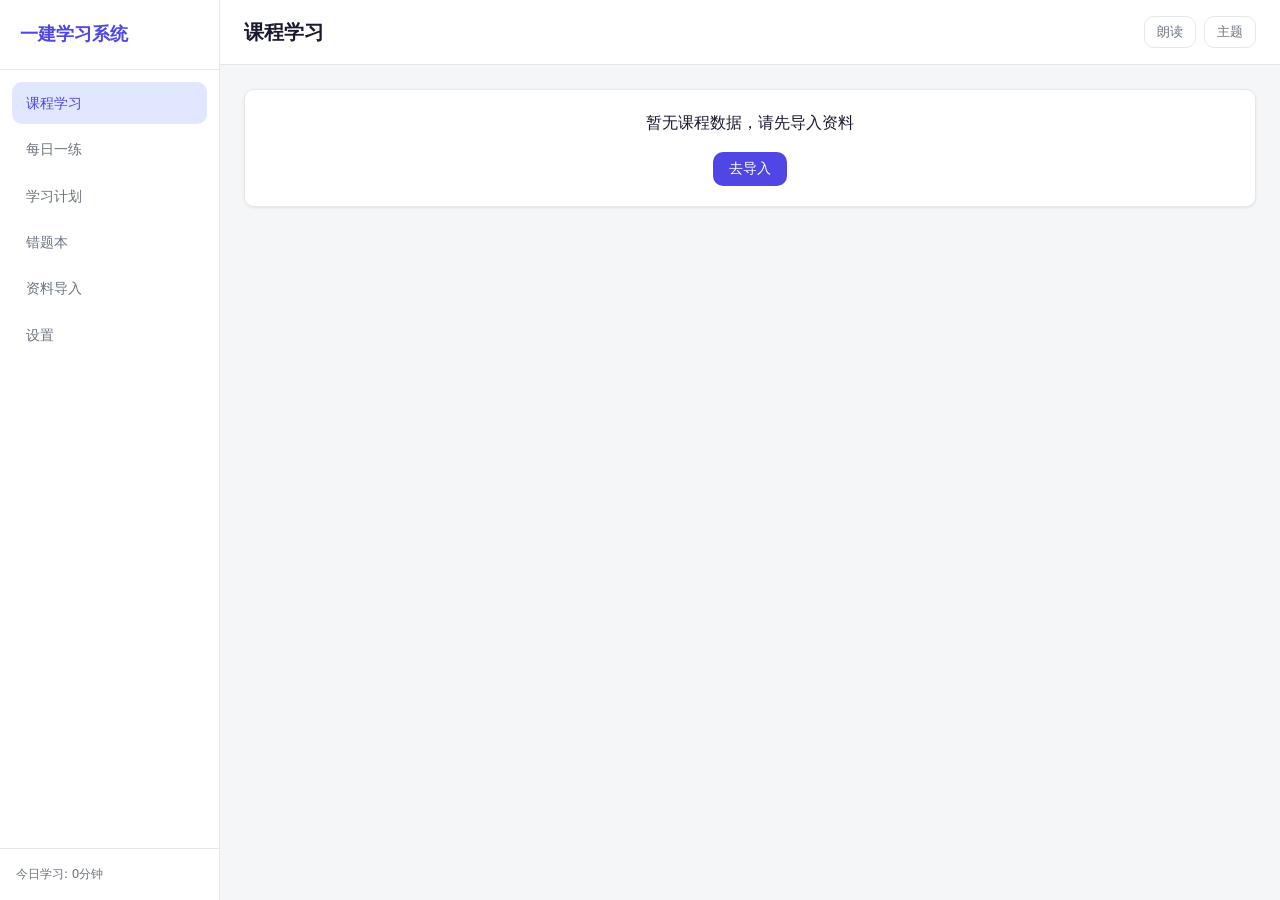
<file: index.html>
<!DOCTYPE html>
<html lang="zh-CN">
<head>
  <meta charset="UTF-8">
  <meta name="viewport" content="width=device-width, initial-scale=1.0">
  <title>一建学习系统</title>
  <link rel="stylesheet" href="css/style.css">
</head>
<body>
  <div id="app">
    <aside class="sidebar">
      <div class="logo">一建学习系统</div>
      <nav class="nav">
        <a href="#" data-page="course" class="nav-item active">课程学习</a>
        <a href="#" data-page="quiz" class="nav-item">每日一练</a>
        <a href="#" data-page="plan" class="nav-item">学习计划</a>
        <a href="#" data-page="wrong" class="nav-item">错题本</a>
        <a href="#" data-page="import" class="nav-item">资料导入</a>
        <a href="#" data-page="settings" class="nav-item">设置</a>
      </nav>
      <div class="sidebar-footer">
        <div id="study-today">今日学习: 0分钟</div>
        <div id="rest-timer" class="rest-timer hidden">
          <span class="rest-label">休息中</span>
          <span class="rest-time">10:00</span>
        </div>
      </div>
    </aside>

    <main class="main">
      <header class="header">
        <h1 id="page-title">课程学习</h1>
        <div class="header-actions">
          <button id="btn-speak" class="btn-icon" title="朗读当前内容">朗读</button>
          <button id="btn-theme" class="btn-icon" title="切换主题">主题</button>
        </div>
      </header>

      <div id="content" class="content">
        <!-- 动态内容区域 -->
      </div>
    </main>
  </div>

  <!-- 全局模态框 -->
  <div id="modal-overlay" class="modal-overlay hidden">
    <div class="modal">
      <div class="modal-header">
        <h3 id="modal-title">标题</h3>
        <button class="modal-close">&times;</button>
      </div>
      <div id="modal-body" class="modal-body"></div>
    </div>
  </div>

  <script src="js/data-store.js"></script>
  <script src="js/quiz-engine.js"></script>
  <script src="js/app.js"></script>
</body>
</html>
</file>
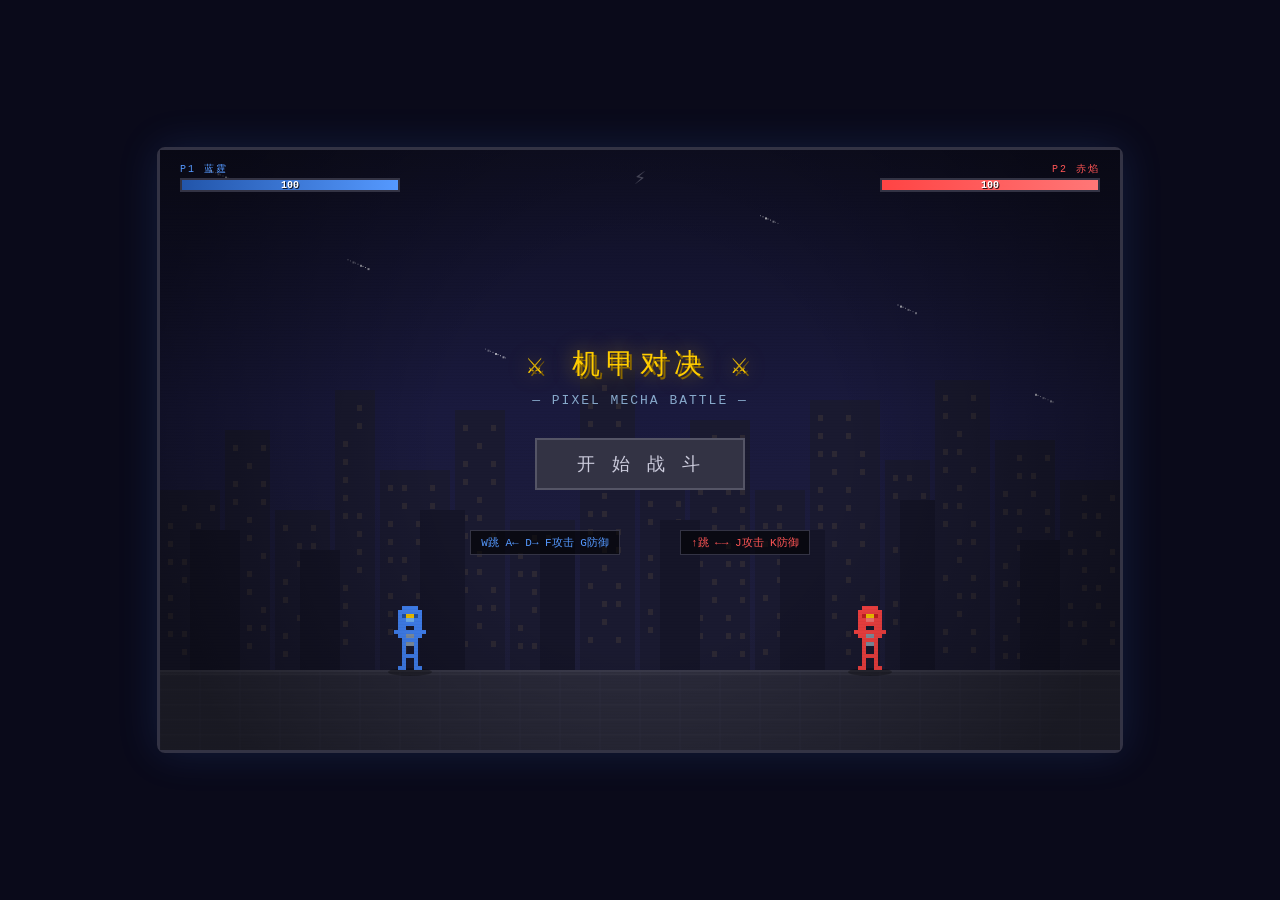
<file: mecha-battle.html>
<!DOCTYPE html>
<html lang="zh-CN">
<head>
<meta charset="UTF-8">
<meta name="viewport" content="width=device-width, initial-scale=1.0">
<title>像素机甲对战 - Pixel Mecha Battle</title>
<style>
  * { margin: 0; padding: 0; box-sizing: border-box; }
  body {
    background: #0a0a1a;
    display: flex;
    justify-content: center;
    align-items: center;
    min-height: 100vh;
    font-family: 'Courier New', monospace;
    overflow: hidden;
  }
  .game-wrapper {
    position: relative;
    border: 3px solid #334;
    border-radius: 8px;
    box-shadow: 0 0 40px rgba(68, 136, 255, 0.15), inset 0 0 20px rgba(0,0,0,0.5);
  }
  canvas {
    display: block;
    background: #1a1a2e;
    image-rendering: pixelated;
    image-rendering: crisp-edges;
  }
  .overlay {
    position: absolute;
    top: 0; left: 0; right: 0; bottom: 0;
    display: flex;
    flex-direction: column;
    justify-content: center;
    align-items: center;
    pointer-events: none;
  }
  .overlay.active { pointer-events: auto; }
  .overlay.hidden { display: none; }
  .title {
    font-size: 28px;
    color: #ffcc00;
    text-shadow: 3px 3px 0 #886600, 0 0 20px rgba(255,204,0,0.5);
    letter-spacing: 6px;
    margin-bottom: 10px;
    font-family: 'Courier New', monospace;
  }
  .subtitle {
    font-size: 13px;
    color: #88aacc;
    margin-bottom: 30px;
    letter-spacing: 2px;
  }
  .btn {
    background: #334;
    color: #ccd;
    border: 2px solid #556;
    padding: 12px 40px;
    font-size: 18px;
    font-family: 'Courier New', monospace;
    cursor: pointer;
    transition: all 0.2s;
    letter-spacing: 3px;
    pointer-events: auto;
  }
  .btn:hover {
    background: #445;
    border-color: #ffcc00;
    color: #ffcc00;
    box-shadow: 0 0 20px rgba(255,204,0,0.2);
  }
  .controls-info {
    position: absolute;
    bottom: 12px;
    left: 0; right: 0;
    display: flex;
    justify-content: space-between;
    padding: 0 20px;
    font-size: 11px;
    color: #556677;
    font-family: 'Courier New', monospace;
    pointer-events: none;
  }
  .controls-info span {
    background: rgba(0,0,0,0.6);
    padding: 4px 10px;
    border: 1px solid #334;
  }
  .controls-info .p1 { color: #5599ff; }
  .controls-info .p2 { color: #ff5555; }
  .result-text {
    font-size: 42px;
    font-weight: bold;
    text-shadow: 4px 4px 0 rgba(0,0,0,0.8);
    letter-spacing: 4px;
    margin-bottom: 8px;
  }
  .result-sub {
    font-size: 14px;
    color: #8899aa;
    margin-bottom: 24px;
  }
  .hp-bar-container {
    position: absolute;
    top: 12px;
    left: 20px;
    right: 20px;
    display: flex;
    justify-content: space-between;
    align-items: center;
    pointer-events: none;
    gap: 12px;
  }
  .hp-group {
    flex: 1;
    display: flex;
    flex-direction: column;
    gap: 2px;
  }
  .hp-group.p2 { align-items: flex-end; }
  .hp-label {
    font-size: 10px;
    color: #667788;
    letter-spacing: 2px;
  }
  .hp-label.p1 { color: #5599ff; }
  .hp-label.p2 { color: #ff5555; }
  .hp-outer {
    width: 100%;
    max-width: 220px;
    height: 14px;
    background: #1a1a22;
    border: 2px solid #334;
    position: relative;
  }
  .hp-group.p2 .hp-outer { margin-left: auto; }
  .hp-inner {
    height: 100%;
    transition: width 0.3s ease;
    position: relative;
  }
  .hp-inner.p1 { background: linear-gradient(90deg, #2255aa, #5599ff); }
  .hp-inner.p2 { background: linear-gradient(90deg, #ff4444, #ff7777); }
  .hp-inner.danger { background: #ff2222 !important; animation: hpPulse 0.4s infinite; }
  .hp-text {
    position: absolute;
    top: 50%;
    left: 50%;
    transform: translate(-50%, -50%);
    font-size: 10px;
    color: #fff;
    font-weight: bold;
    text-shadow: 1px 1px 0 rgba(0,0,0,0.8);
  }
  .hp-divider {
    font-size: 20px;
    color: #445;
    font-weight: bold;
    margin: 0 4px;
  }
  @keyframes hpPulse {
    0%, 100% { opacity: 1; }
    50% { opacity: 0.6; }
  }
  .flash-overlay {
    position: absolute;
    top: 0; left: 0; right: 0; bottom: 0;
    pointer-events: none;
    opacity: 0;
    transition: opacity 0.08s;
  }
  .flash-overlay.active { opacity: 0.3; }
  .flash-overlay.p1-hit { background: #ff4444; }
  .flash-overlay.p2-hit { background: #4488ff; }
  .energy-text {
    position: absolute;
    font-size: 16px;
    font-weight: bold;
    font-family: 'Courier New', monospace;
    pointer-events: none;
    animation: floatUp 0.8s ease-out forwards;
    z-index: 10;
  }
  @keyframes floatUp {
    0% { opacity: 1; transform: translateY(0) scale(1); }
    100% { opacity: 0; transform: translateY(-60px) scale(1.3); }
  }
</style>
</head>
<body>

<div class="game-wrapper" id="gameWrapper">
  <canvas id="gameCanvas" width="960" height="600"></canvas>

  <!-- HP Bars -->
  <div class="hp-bar-container" id="hpBars">
    <div class="hp-group p1">
      <div class="hp-label p1">P1 蓝霆</div>
      <div class="hp-outer"><div class="hp-inner p1" id="hp1Bar" style="width:100%"><span class="hp-text" id="hp1Text">100</span></div></div>
    </div>
    <div class="hp-divider">⚡</div>
    <div class="hp-group p2">
      <div class="hp-label p2">P2 赤焰</div>
      <div class="hp-outer"><div class="hp-inner p2" id="hp2Bar" style="width:100%"><span class="hp-text" id="hp2Text">100</span></div></div>
    </div>
  </div>

  <!-- Flash overlay -->
  <div class="flash-overlay" id="flashOverlay"></div>

  <!-- Start Screen -->
  <div class="overlay" id="startScreen">
    <div class="title">⚔ 机甲对决 ⚔</div>
    <div class="subtitle">— PIXEL MECHA BATTLE —</div>
    <button class="btn" id="startBtn">开 始 战 斗</button>
    <div class="controls-info" style="position:static; margin-top: 40px; gap: 60px; display:flex;">
      <span class="p1">W跳 A← D→ F攻击 G防御</span>
      <span class="p2">↑跳 ←→  J攻击 K防御</span>
    </div>
  </div>

  <!-- Game Over Screen -->
  <div class="overlay hidden" id="gameOverScreen">
    <div class="result-text" id="resultText">P1 获胜!</div>
    <div class="result-sub" id="resultSub">按下方按钮重新开始</div>
    <button class="btn" id="restartBtn">再 战 一 局</button>
  </div>
</div>

<script>
// ============================================================
//  PIXEL MECHA BATTLE  —  Complete Game
// ============================================================

const canvas = document.getElementById('gameCanvas');
const ctx = canvas.getContext('2d');
const W = 960, H = 600;
const GROUND_Y = 520;

// ---- Color palettes ----
const COLORS = {
  p1: { primary: '#4488ff', dark: '#2255aa', light: '#77bbff', accent: '#ffcc00', gray: '#8899aa', white: '#ffffff', shield: '#44aaff' },
  p2: { primary: '#ff4444', dark: '#cc2222', light: '#ff7777', accent: '#ffcc00', gray: '#8899aa', white: '#ffffff', shield: '#ff6644' },
  env: { sky: '#0f0f23', sky2: '#1a1a3e', ground: '#2a2a3a', groundLine: '#3a3a4a', bldg1: '#1a1a30', bldg2: '#151528', bldg3: '#202038', stars: '#ffffff' }
};

// ---- Pixel art sprite definitions ----
// Each sprite is a 2D array of color indices.
// Index mapping: 0=transparent, 1=primary, 2=dark, 3=light, 4=accent(yellow), 5=gray, 6=white

// Sprite size: 12 columns x 16 rows (displayed at 4px per pixel = 48x64)
const SPRITE_W = 12, SPRITE_H = 16, PIXEL = 4;

// ---- IDLE FRAME ----
const IDLE = [
  [0,0,0,0,1,1,1,1,0,0,0,0],
  [0,0,0,1,1,1,1,1,1,0,0,0],
  [0,0,0,1,2,4,4,2,1,0,0,0],
  [0,0,0,1,1,3,3,1,1,0,0,0],
  [0,0,0,1,1,1,1,1,1,0,0,0],
  [0,0,0,1,1,0,0,1,1,0,0,0],
  [0,0,1,1,1,1,1,1,1,1,0,0],
  [0,0,0,1,1,5,5,1,1,0,0,0],
  [0,0,0,0,1,1,1,1,0,0,0,0],
  [0,0,0,0,1,5,5,1,0,0,0,0],
  [0,0,0,0,1,0,0,1,0,0,0,0],
  [0,0,0,0,1,0,0,1,0,0,0,0],
  [0,0,0,0,1,1,1,1,0,0,0,0],
  [0,0,0,0,1,0,0,1,0,0,0,0],
  [0,0,0,0,1,0,0,1,0,0,0,0],
  [0,0,0,1,1,0,0,1,1,0,0,0],
];

// ---- WALK FRAME 1 (right leg forward) ----
const WALK1 = [
  [0,0,0,0,1,1,1,1,0,0,0,0],
  [0,0,0,1,1,1,1,1,1,0,0,0],
  [0,0,0,1,2,4,4,2,1,0,0,0],
  [0,0,0,1,1,3,3,1,1,0,0,0],
  [0,0,0,1,1,1,1,1,1,0,0,0],
  [0,0,0,1,1,0,0,1,1,0,0,0],
  [0,0,1,1,1,1,1,1,1,1,0,0],
  [0,0,0,1,1,5,5,1,1,0,0,0],
  [0,0,0,0,1,1,1,1,0,0,0,0],
  [0,0,0,0,1,5,5,1,0,0,0,0],
  [0,0,0,1,1,0,0,0,0,0,0,0],
  [0,0,0,0,1,0,0,0,0,0,0,0],
  [0,0,0,0,1,1,0,0,0,0,0,0],
  [0,0,0,0,0,1,0,0,0,0,0,0],
  [0,0,0,0,0,1,0,0,0,0,0,0],
  [0,0,0,0,1,1,0,0,0,0,0,0],
];

// ---- WALK FRAME 2 (left leg forward) ----
const WALK2 = [
  [0,0,0,0,1,1,1,1,0,0,0,0],
  [0,0,0,1,1,1,1,1,1,0,0,0],
  [0,0,0,1,2,4,4,2,1,0,0,0],
  [0,0,0,1,1,3,3,1,1,0,0,0],
  [0,0,0,1,1,1,1,1,1,0,0,0],
  [0,0,0,1,1,0,0,1,1,0,0,0],
  [0,0,1,1,1,1,1,1,1,1,0,0],
  [0,0,0,1,1,5,5,1,1,0,0,0],
  [0,0,0,0,1,1,1,1,0,0,0,0],
  [0,0,0,0,1,5,5,1,0,0,0,0],
  [0,0,0,0,0,0,0,1,1,0,0,0],
  [0,0,0,0,0,0,0,0,1,0,0,0],
  [0,0,0,0,0,0,0,0,1,1,0,0],
  [0,0,0,0,0,0,0,0,1,0,0,0],
  [0,0,0,0,0,0,0,0,1,0,0,0],
  [0,0,0,0,0,0,0,1,1,0,0,0],
];

// ---- ATTACK FRAME (arm extended forward with punch effect) ----
const ATTACK = [
  [0,0,0,0,1,1,1,1,0,0,0,0],
  [0,0,0,1,1,1,1,1,1,0,0,0],
  [0,0,0,1,2,4,4,2,1,0,0,0],
  [0,0,0,1,1,3,3,1,1,0,0,0],
  [0,0,0,1,1,1,1,1,1,0,0,0],
  [0,0,0,1,1,0,0,1,1,0,0,0],
  [0,0,1,1,1,1,1,1,1,1,0,0],
  [0,0,0,1,1,5,5,1,1,0,0,0],
  [0,0,0,0,1,1,1,1,0,0,0,0],
  [0,0,0,0,1,5,5,1,0,0,0,0],
  [0,0,0,0,1,0,0,1,0,0,0,0],
  [0,0,0,0,1,0,0,1,0,0,0,0],
  [0,0,0,0,1,1,1,1,0,0,0,0],
  [0,0,0,0,1,0,0,1,0,0,0,0],
  [0,0,0,0,1,0,0,1,0,0,0,0],
  [0,0,0,1,1,0,0,1,1,0,0,0],
];

// Shield sprite (small, drawn in front of mecha)
const SHIELD = [
  [0,0,0,0,0,0,0,0,0],
  [0,1,1,1,1,1,1,1,0],
  [0,1,2,2,2,2,2,1,0],
  [0,1,2,3,3,3,2,1,0],
  [0,1,2,2,2,2,2,1,0],
  [0,1,1,1,1,1,1,1,0],
  [0,0,0,0,0,0,0,0,0],
];

// ---- Damage popup system ----
let damagePopups = [];
function addDamagePopup(x, y, amount, blocked) {
  damagePopups.push({
    x, y: y - 10,
    vy: -2.5,
    text: blocked ? '🛡 ' + amount : '-' + amount,
    color: blocked ? '#44aaff' : '#ffcc00',
    life: 45,
    maxLife: 45,
    size: blocked ? 14 : 18
  });
}

// ---- Flash overlay system ----
let flashState = { active: false, timer: 0, type: '' };
function flashOverlay(type) {
  flashState.active = true;
  flashState.timer = 8;
  flashState.type = type;
  const el = document.getElementById('flashOverlay');
  el.className = 'flash-overlay active ' + type;
}

// ---- Draw a pixel sprite ----
function drawSprite(sprite, palette, x, y, scale = PIXEL, flip = false) {
  for (let row = 0; row < sprite.length; row++) {
    for (let col = 0; col < sprite[row].length; col++) {
      const idx = sprite[row][col];
      if (idx === 0) continue;
      const color = palette[idx] || palette[1];
      const sx = flip ? x + (sprite[row].length - 1 - col) * scale : x + col * scale;
      const sy = y + row * scale;
      ctx.fillStyle = color;
      ctx.fillRect(sx, sy, scale, scale);
    }
  }
}

// ---- Draw shield ----
function drawShield(palette, cx, cy, scale = 3) {
  const sw = SHIELD[0].length * scale, sh = SHIELD.length * scale;
  const sx = cx - sw / 2, sy = cy - sh / 2;
  const shieldPalette = [null, palette.shield, palette.dark, palette.light, null, null, null];
  for (let row = 0; row < SHIELD.length; row++) {
    for (let col = 0; col < SHIELD[row].length; col++) {
      const idx = SHIELD[row][col];
      if (idx === 0) continue;
      ctx.fillStyle = shieldPalette[idx];
      ctx.fillRect(sx + col * scale, sy + row * scale, scale, scale);
    }
  }
  // glow
  ctx.shadowColor = palette.shield;
  ctx.shadowBlur = 12;
  ctx.strokeStyle = palette.shield;
  ctx.globalAlpha = 0.3;
  ctx.lineWidth = 2;
  ctx.strokeRect(sx - 2, sy - 2, sw + 4, sh + 4);
  ctx.globalAlpha = 1;
  ctx.shadowBlur = 0;
}

// ============================================================
//  MECHA CLASS
// ============================================================
class Mecha {
  constructor(x, player, palette) {
    this.x = x;
    this.y = GROUND_Y;
    this.vx = 0;
    this.vy = 0;
    this.player = player; // 1 or 2
    this.palette = palette;
    this.hp = 100;
    this.maxHp = 100;
    this.width = SPRITE_W * PIXEL;  // 48
    this.height = SPRITE_H * PIXEL; // 64
    this.facing = player === 1 ? 1 : -1; // 1=right, -1=left

    // State
    this.state = 'idle'; // idle, walk, attack, defend, hit, jump
    this.stateTimer = 0;
    this.attackCooldown = 0;
    this.defending = false;
    this.defenseStamina = 100;
    this.invincible = 0;
    this.combo = 0;

    // Animation
    this.walkFrame = 0;
    this.walkTimer = 0;
    this.idleBob = 0;
    this.attackHit = false; // whether current attack already dealt damage

    // Combo
    this.comboCount = 0;
    this.comboTimer = 0;
    this.lastHitTime = 0;

    // Screen shake
    this.shakeX = 0;
    this.shakeY = 0;
    this.shakeDuration = 0;

    // Particles
    this.particles = [];

    // Current sprite
    this.currentSprite = IDLE;
  }

  get left() { return this.x - this.width / 2; }
  get right() { return this.x + this.width / 2; }
  get top() { return this.y - this.height; }
  get bottom() { return this.y; }

  hit(damage) {
    if (this.invincible > 0) return false;
    if (this.defending) {
      // Defense reduces damage
      const reduced = Math.floor(damage * 0.3);
      this.hp -= reduced;
      this.invincible = 10;
      this.defenseStamina = Math.max(0, this.defenseStamina - 15);
      this.spawnParticles('#44aaff', 8);
      this.shakeDuration = 6;
      addDamagePopup(this.x, this.y - 50, reduced, true);
      // Flash the screen
      flashOverlay(this.player === 1 ? 'p1-hit' : 'p2-hit');
      // Recoil knockback
      this.vx = (this.player === 1 ? -1 : 1) * 3;
      return { damage: reduced, blocked: true };
    } else {
      this.hp -= damage;
      this.invincible = 18;
      this.state = 'hit';
      this.stateTimer = 12;
      this.spawnParticles('#ff4444', 12);
      this.shakeDuration = 10;
      addDamagePopup(this.x, this.y - 50, damage, false);
      flashOverlay(this.player === 1 ? 'p1-hit' : 'p2-hit');
      this.vx = (this.player === 1 ? -1 : 1) * 5;
      this.vy = -3;
      return { damage, blocked: false };
    }
  }

  spawnParticles(color, count) {
    for (let i = 0; i < count; i++) {
      this.particles.push({
        x: this.x + (Math.random() - 0.5) * 30,
        y: this.y - 20 + Math.random() * 30,
        vx: (Math.random() - 0.5) * 8,
        vy: (Math.random() - 0.5) * 8 - 2,
        life: 30 + Math.random() * 20,
        maxLife: 30 + Math.random() * 20,
        size: 2 + Math.random() * 3,
        color: color
      });
    }
  }

  update(keys, opponent) {
    // Timers
    if (this.attackCooldown > 0) this.attackCooldown--;
    if (this.invincible > 0) this.invincible--;
    if (this.stateTimer > 0) this.stateTimer--;
    if (this.shakeDuration > 0) this.shakeDuration--;

    // Combo timer
    if (this.comboTimer > 0) {
      this.comboTimer--;
      if (this.comboTimer <= 0) this.comboCount = 0;
    }

    // Stamina regen
    if (!this.defending) this.defenseStamina = Math.min(100, this.defenseStamina + 0.5);

    // Determine facing
    if (opponent) {
      this.facing = opponent.x > this.x ? 1 : -1;
    }

    // State machine
    if (this.state === 'hit') {
      if (this.stateTimer <= 0) this.state = 'idle';
    }

    // Default state
    if (this.state !== 'attack' && this.state !== 'hit') {
      // Movement
      const moveLeft = this.player === 1 ? keys['a'] : keys['ArrowLeft'];
      const moveRight = this.player === 1 ? keys['d'] : keys['ArrowRight'];
      const jumpKey = this.player === 1 ? keys['w'] : keys['ArrowUp'];
      const attackKey = this.player === 1 ? keys['f'] : keys['j'];
      const defendKey = this.player === 1 ? keys['g'] : keys['k'];

      // Horizontal movement
      if (moveLeft) {
        this.vx = -4;
        this.state = 'walk';
      } else if (moveRight) {
        this.vx = 4;
        this.state = 'walk';
      } else {
        this.vx *= 0.7;
        if (Math.abs(this.vx) < 0.3) this.vx = 0;
        if (this.state === 'walk') this.state = 'idle';
      }

      // Jump
      if (jumpKey && this.vy === 0 && this.y >= GROUND_Y - 1) {
        this.vy = -10;
      }

      // Defense
      this.defending = defendKey && this.defenseStamina > 0;
      if (this.defending) {
        this.defenseStamina = Math.max(0, this.defenseStamina - 0.8);
        this.state = 'defend';
        this.vx *= 0.85;
      }

      // Attack
      if (attackKey && this.attackCooldown <= 0 && !this.defending) {
        this.state = 'attack';
        this.stateTimer = 15;
        this.attackCooldown = 25;
        this.attackHit = false;
        // Lunge forward
        this.vx = this.facing * 6;
      }
    }

    // Attack state
    if (this.state === 'attack') {
      if (this.stateTimer <= 0) {
        this.state = 'idle';
      }
      // Check hit on opponent during attack window
      if (!this.attackHit && this.stateTimer > 5 && this.stateTimer < 13) {
        const dist = Math.abs(this.x - opponent.x);
        if (dist < 60) {
          this.attackHit = true;
          const dmg = 12 + Math.floor(Math.random() * 5);
          const result = opponent.hit(dmg);
          // Spawn hit effect
          this.spawnHitEffect(opponent.x, opponent.y - 30, result.blocked);
          // Screen shake
          screenShake = 8;
          // Combo
          this.comboCount++;
          this.comboTimer = 90; // ~1.5 seconds to land next hit
          this.lastHitTime = Date.now();
          if (result.blocked) {
            // Recoil damage to attacker
            this.hit(3);
            this.spawnParticles('#ffcc00', 5);
            this.comboCount = 0;
          }
        }
      }
    }

    // Gravity
    this.vy += 0.6;
    this.x += this.vx;
    this.y += this.vy;

    // Ground collision
    if (this.y >= GROUND_Y) {
      this.y = GROUND_Y;
      this.vy = 0;
    }

    // Boundaries
    this.x = Math.max(40, Math.min(W - 40, this.x));

    // Walk animation
    if (this.state === 'walk') {
      this.walkTimer++;
      if (this.walkTimer > 8) {
        this.walkTimer = 0;
        this.walkFrame = (this.walkFrame + 1) % 2;
      }
    }

    // Idle bob
    this.idleBob += 0.05;

    // Update particles
    this.particles = this.particles.filter(p => {
      p.x += p.vx;
      p.y += p.vy;
      p.vy += 0.2;
      p.life--;
      return p.life > 0;
    });

    // Shake offset
    if (this.shakeDuration > 0) {
      this.shakeX = (Math.random() - 0.5) * 6;
      this.shakeY = (Math.random() - 0.5) * 4;
    } else {
      this.shakeX = 0;
      this.shakeY = 0;
    }
  }

  spawnHitEffect(x, y, blocked) {
    const color = blocked ? '#44aaff' : '#ffcc00';
    for (let i = 0; i < 8; i++) {
      this.particles.push({
        x: x + (Math.random() - 0.5) * 20,
        y: y + (Math.random() - 0.5) * 20,
        vx: (Math.random() - 0.5) * 10,
        vy: (Math.random() - 0.5) * 10 - 2,
        life: 20 + Math.random() * 15,
        maxLife: 35,
        size: 3 + Math.random() * 3,
        color: color
      });
    }
  }

  getSprite() {
    if (this.state === 'attack') return ATTACK;
    if (this.state === 'defend') return IDLE;
    if (this.state === 'walk') return this.walkFrame === 0 ? WALK1 : WALK2;
    return IDLE;
  }

  draw(ctx) {
    const pal = [null, this.palette.primary, this.palette.dark, this.palette.light, this.palette.accent, this.palette.gray, this.palette.white];
    const sprite = this.getSprite();
    const flip = this.facing < 0;

    // Draw position with shake
    const drawX = this.x + this.shakeX - this.width / 2;
    const drawY = this.y - this.height + this.shakeY;

    // Idle bob offset
    let bobY = 0;
    if (this.state === 'idle' || this.state === 'defend') {
      bobY = Math.sin(this.idleBob * 2) * 1;
    }

    // Invincibility flash
    if (this.invincible > 0 && Math.floor(this.invincible / 3) % 2 === 0) {
      ctx.globalAlpha = 0.5;
    }

    // Shadow on ground
    ctx.fillStyle = 'rgba(0,0,0,0.3)';
    ctx.beginPath();
    ctx.ellipse(this.x + this.shakeX, this.y + 2, 22, 4, 0, 0, Math.PI * 2);
    ctx.fill();

    // Draw sprite
    drawSprite(sprite, pal, drawX, drawY + bobY, PIXEL, flip);

    // Draw shield if defending
    if (this.defending && this.defenseStamina > 0) {
      const shieldX = this.x + this.shakeX + (this.facing * 22);
      const shieldY = this.y - 30 + this.shakeY + bobY;
      drawShield(this.palette, shieldX, shieldY, 3);
      // Stamina bar above mecha
      const sw = 40, sh = 3;
      ctx.fillStyle = 'rgba(0,0,0,0.5)';
      ctx.fillRect(this.x - sw / 2 - 1, this.y - this.height - 8 - 1, sw + 2, sh + 2);
      ctx.fillStyle = this.defenseStamina > 30 ? '#44aaff' : '#ff6644';
      ctx.fillRect(this.x - sw / 2, this.y - this.height - 8, sw * (this.defenseStamina / 100), sh);
    }

    // Draw attack energy fist
    if (this.state === 'attack' && this.stateTimer > 3 && this.stateTimer < 12) {
      const fistX = this.x + this.shakeX + (this.facing * 28);
      const fistY = this.y - 30 + this.shakeY + bobY - 4;
      const fistSize = 10 + Math.sin(this.stateTimer * 0.8) * 3;
      ctx.shadowColor = this.palette.accent;
      ctx.shadowBlur = 20;
      ctx.fillStyle = this.palette.accent;
      ctx.globalAlpha = 0.8;
      ctx.fillRect(fistX - fistSize / 2, fistY - fistSize / 2, fistSize, fistSize);
      // Inner bright core
      ctx.fillStyle = '#ffffff';
      ctx.globalAlpha = 0.6;
      ctx.fillRect(fistX - fistSize / 4, fistY - fistSize / 4, fistSize / 2, fistSize / 2);
      ctx.shadowBlur = 0;
      ctx.globalAlpha = 1;
    }

    // Combo counter
    if (this.comboCount >= 2) {
      ctx.font = `bold ${14 + Math.min(this.comboCount, 5)}px 'Courier New', monospace`;
      ctx.textAlign = 'center';
      ctx.shadowColor = this.palette.accent;
      ctx.shadowBlur = 8;
      ctx.fillStyle = this.palette.accent;
      ctx.globalAlpha = 0.7 + Math.sin(Date.now() * 0.01) * 0.3;
      ctx.fillText(this.comboCount + ' COMBO!', this.x + this.shakeX, this.y - this.height - 14 + this.shakeY + bobY);
      ctx.shadowBlur = 0;
      ctx.globalAlpha = 1;
    }

    ctx.globalAlpha = 1;

    // Draw particles
    for (const p of this.particles) {
      ctx.globalAlpha = p.life / p.maxLife;
      ctx.fillStyle = p.color;
      ctx.fillRect(p.x - p.size / 2, p.y - p.size / 2, p.size, p.size);
    }
    ctx.globalAlpha = 1;
  }
}

// ============================================================
//  BACKGROUND
// ============================================================
function drawBackground() {
  // Sky gradient
  const grad = ctx.createLinearGradient(0, 0, 0, GROUND_Y);
  grad.addColorStop(0, COLORS.env.sky);
  grad.addColorStop(0.5, COLORS.env.sky2);
  grad.addColorStop(1, '#1e1e3a');
  ctx.fillStyle = grad;
  ctx.fillRect(0, 0, W, GROUND_Y);

  // Stars
  ctx.fillStyle = COLORS.env.stars;
  for (let i = 0; i < 60; i++) {
    const sx = (i * 137.5 + 50) % W;
    const sy = (i * 89.3 + 20) % (GROUND_Y * 0.6);
    const size = (i % 3 === 0) ? 2 : 1;
    const alpha = 0.3 + Math.sin(Date.now() * 0.001 + i) * 0.3 + 0.5;
    ctx.globalAlpha = alpha * 0.6;
    ctx.fillRect(sx, sy, size, size);
  }
  ctx.globalAlpha = 1;

  // City silhouette
  const buildings = [
    { x: 0, w: 60, h: 180 }, { x: 65, w: 45, h: 240 }, { x: 115, w: 55, h: 160 },
    { x: 175, w: 40, h: 280 }, { x: 220, w: 70, h: 200 }, { x: 295, w: 50, h: 260 },
    { x: 350, w: 65, h: 150 }, { x: 420, w: 55, h: 300 }, { x: 480, w: 45, h: 220 },
    { x: 530, w: 60, h: 250 }, { x: 595, w: 50, h: 180 }, { x: 650, w: 70, h: 270 },
    { x: 725, w: 45, h: 210 }, { x: 775, w: 55, h: 290 }, { x: 835, w: 60, h: 230 },
    { x: 900, w: 60, h: 190 },
  ];

  // Draw buildings back to front
  ctx.fillStyle = COLORS.env.bldg1;
  for (const b of buildings) {
    ctx.fillRect(b.x, GROUND_Y - b.h, b.w, b.h);
  }
  // Building details (windows) - pre-seeded
  ctx.fillStyle = 'rgba(255, 200, 100, 0.08)';
  const windowSeed = [0.3, 0.7, 0.2, 0.8, 0.5, 0.1, 0.9, 0.4, 0.6, 0.2, 0.7, 0.3, 0.8, 0.5, 0.1, 0.9];
  let wi = 0;
  for (const b of buildings) {
    for (let wy = GROUND_Y - b.h + 15; wy < GROUND_Y - 15; wy += 18) {
      for (let wx = b.x + 8; wx < b.x + b.w - 8; wx += 14) {
        if (windowSeed[wi++ % windowSeed.length] > 0.4) {
          ctx.fillRect(wx, wy, 5, 6);
        }
      }
    }
  }
  // Second layer buildings (darker)
  ctx.fillStyle = COLORS.env.bldg2;
  const bldg2 = [
    { x: 30, w: 50, h: 140 }, { x: 140, w: 40, h: 120 }, { x: 260, w: 45, h: 160 },
    { x: 380, w: 35, h: 130 }, { x: 500, w: 40, h: 150 }, { x: 620, w: 45, h: 140 },
    { x: 740, w: 35, h: 170 }, { x: 860, w: 40, h: 130 },
  ];
  for (const b of bldg2) {
    ctx.fillRect(b.x, GROUND_Y - b.h, b.w, b.h);
  }

  // Ground
  ctx.fillStyle = COLORS.env.ground;
  ctx.fillRect(0, GROUND_Y, W, H - GROUND_Y);

  // Ground line
  ctx.fillStyle = COLORS.env.groundLine;
  ctx.fillRect(0, GROUND_Y, W, 2);

  // Ground grid lines
  ctx.strokeStyle = 'rgba(60, 60, 80, 0.3)';
  ctx.lineWidth = 1;
  for (let gx = 0; gx < W; gx += 40) {
    ctx.beginPath();
    ctx.moveTo(gx, GROUND_Y);
    ctx.lineTo(gx, H);
    ctx.stroke();
  }
  for (let gy = GROUND_Y + 5; gy < H; gy += 15) {
    ctx.beginPath();
    ctx.moveTo(0, gy);
    ctx.lineTo(W, gy);
    ctx.stroke();
  }

  // Ground highlight
  ctx.fillStyle = 'rgba(255,255,255,0.03)';
  ctx.fillRect(0, GROUND_Y + 2, W, 3);
}

// ============================================================
//  GAME STATE
// ============================================================
let gameState = 'menu'; // menu, playing, gameover
let p1, p2;
let keys = {};
let screenShake = 0;
let shakeX = 0, shakeY = 0;
let particles = []; // global particles (hit effects, etc.)
let gameTimer = 0;
let roundWins = { p1: 0, p2: 0 };

function initGame() {
  p1 = new Mecha(250, 1, COLORS.p1);
  p2 = new Mecha(710, 2, COLORS.p2);
  screenShake = 0;
  shakeX = 0; shakeY = 0;
  particles = [];
  damagePopups = [];
  flashState.active = false;
  flashState.timer = 0;
  document.getElementById('flashOverlay').className = 'flash-overlay';
  gameTimer = 0;
  updateHPUI();
}

function updateHPUI() {
  const hp1 = Math.max(0, p1.hp);
  const hp2 = Math.max(0, p2.hp);
  document.getElementById('hp1Bar').style.width = (hp1 / p1.maxHp * 100) + '%';
  document.getElementById('hp2Bar').style.width = (hp2 / p2.maxHp * 100) + '%';
  document.getElementById('hp1Text').textContent = Math.ceil(hp1);
  document.getElementById('hp2Text').textContent = Math.ceil(hp2);

  // Danger state
  document.getElementById('hp1Bar').classList.toggle('danger', hp1 < 25);
  document.getElementById('hp2Bar').classList.toggle('danger', hp2 < 25);
}

function showGameOver(winner) {
  gameState = 'gameover';
  const overlay = document.getElementById('gameOverScreen');
  overlay.classList.remove('hidden');
  overlay.classList.add('active');

  const resultText = document.getElementById('resultText');
  const resultSub = document.getElementById('resultSub');
  if (winner === 1) {
    resultText.textContent = '⚡ 蓝霆 获胜!';
    resultText.style.color = '#5599ff';
    resultSub.textContent = 'P1 蓝霆机甲赢得了这场对决!';
  } else {
    resultText.textContent = '🔥 赤焰 获胜!';
    resultText.style.color = '#ff5555';
    resultSub.textContent = 'P2 赤焰机甲赢得了这场对决!';
  }
}

// ============================================================
//  MAIN GAME LOOP
// ============================================================
function update() {
  if (gameState !== 'playing') return;

  gameTimer++;
  p1.update(keys, p2);
  p2.update(keys, p1);

  // Check collision between mechas (push apart)
  const dist = Math.abs(p1.x - p2.x);
  const minDist = (p1.width + p2.width) / 2;
  if (dist < minDist) {
    const overlap = minDist - dist;
    const dir = p1.x < p2.x ? -1 : 1;
    p1.x += dir * overlap * 0.5;
    p2.x -= dir * overlap * 0.5;
  }

  // Screen shake decay
  if (screenShake > 0) {
    shakeX = (Math.random() - 0.5) * screenShake * 1.2;
    shakeY = (Math.random() - 0.5) * screenShake * 0.8;
    screenShake *= 0.85;
    if (screenShake < 0.5) screenShake = 0;
  } else {
    shakeX = 0; shakeY = 0;
  }

  // Global particles
  particles = particles.filter(p => {
    p.x += p.vx;
    p.y += p.vy;
    p.vy += 0.15;
    p.life--;
    return p.life > 0;
  });

  // Merge mecha particles into global
  for (const p of p1.particles) particles.push(p);
  for (const p of p2.particles) particles.push(p);
  p1.particles = [];
  p2.particles = [];

  // Update HP UI
  updateHPUI();

  // Flash overlay decay
  if (flashState.active) {
    flashState.timer--;
    if (flashState.timer <= 0) {
      flashState.active = false;
      document.getElementById('flashOverlay').className = 'flash-overlay';
    }
  }

  // Update damage popups
  damagePopups = damagePopups.filter(p => {
    p.y += p.vy;
    p.vy *= 0.97;
    p.life--;
    return p.life > 0;
  });

  // Check win condition
  if (p1.hp <= 0) {
    p1.hp = 0;
    showGameOver(2);
  } else if (p2.hp <= 0) {
    p2.hp = 0;
    showGameOver(1);
  }
}

function draw() {
  ctx.save();

  // Screen shake
  if (screenShake > 0.5) {
    ctx.translate(shakeX, shakeY);
  }

  drawBackground();

  // Draw mechas (draw further one first for depth)
  if (p1.x < p2.x) {
    p1.draw(ctx);
    p2.draw(ctx);
  } else {
    p2.draw(ctx);
    p1.draw(ctx);
  }

  // Draw global particles
  for (const p of particles) {
    ctx.globalAlpha = Math.max(0, p.life / p.maxLife);
    ctx.fillStyle = p.color;
    const s = p.size * (0.5 + 0.5 * (p.life / p.maxLife));
    ctx.fillRect(p.x - s / 2, p.y - s / 2, s, s);
  }
  ctx.globalAlpha = 1;

  // Draw stamina bars for both
  // (shield stamina already drawn per mecha)

  // Draw damage popups
  for (const p of damagePopups) {
    const alpha = Math.min(1, p.life / 20);
    ctx.globalAlpha = alpha;
    ctx.font = `bold ${p.size}px 'Courier New', monospace`;
    ctx.textAlign = 'center';
    ctx.shadowColor = 'rgba(0,0,0,0.8)';
    ctx.shadowBlur = 4;
    ctx.fillStyle = p.color;
    ctx.fillText(p.text, p.x, p.y);
    ctx.shadowBlur = 0;
  }
  ctx.globalAlpha = 1;

  ctx.restore();

  // Draw scanline overlay
  ctx.fillStyle = 'rgba(0,0,0,0.03)';
  for (let sy = 0; sy < H; sy += 3) {
    ctx.fillRect(0, sy, W, 1);
  }

  // Vignette
  const vignette = ctx.createRadialGradient(W/2, H/2, 200, W/2, H/2, 500);
  vignette.addColorStop(0, 'rgba(0,0,0,0)');
  vignette.addColorStop(1, 'rgba(0,0,0,0.4)');
  ctx.fillStyle = vignette;
  ctx.fillRect(0, 0, W, H);
}

function gameLoop() {
  update();
  draw();
  requestAnimationFrame(gameLoop);
}

// ============================================================
//  INPUT HANDLING
// ============================================================
document.addEventListener('keydown', (e) => {
  keys[e.key] = true;
  // Prevent scrolling for arrow keys and space
  if (['ArrowUp', 'ArrowDown', 'ArrowLeft', 'ArrowRight', ' '].includes(e.key)) {
    e.preventDefault();
  }
});

document.addEventListener('keyup', (e) => {
  keys[e.key] = false;
  if (['ArrowUp', 'ArrowDown', 'ArrowLeft', 'ArrowRight', ' '].includes(e.key)) {
    e.preventDefault();
  }
});

// ============================================================
//  UI EVENTS
// ============================================================
document.getElementById('startBtn').addEventListener('click', () => {
  document.getElementById('startScreen').classList.add('hidden');
  gameState = 'playing';
  initGame();
});

document.getElementById('restartBtn').addEventListener('click', () => {
  document.getElementById('gameOverScreen').classList.add('hidden');
  gameState = 'playing';
  initGame();
});

// ============================================================
//  START
// ============================================================
initGame();
gameLoop();
</script>
</body>
</html>
</file>
<file: css/style.css>
:root {
  --bg: #f5f6f8;
  --surface: #ffffff;
  --surface-hover: #f0f1f3;
  --text: #1a1a2e;
  --text-secondary: #6b7280;
  --border: #e5e7eb;
  --primary: #4f46e5;
  --primary-light: #e0e7ff;
  --success: #10b981;
  --warning: #f59e0b;
  --danger: #ef4444;
  --radius: 10px;
  --shadow: 0 1px 3px rgba(0,0,0,0.08);
  --shadow-lg: 0 10px 25px rgba(0,0,0,0.1);
}

[data-theme="dark"] {
  --bg: #0f0f1a;
  --surface: #1a1a2e;
  --surface-hover: #252542;
  --text: #e2e8f0;
  --text-secondary: #94a3b8;
  --border: #2d2d44;
  --primary: #6366f1;
  --primary-light: #312e81;
}

* { margin: 0; padding: 0; box-sizing: border-box; }
body {
  font-family: "PingFang SC", "Noto Sans CJK SC", "Microsoft YaHei", system-ui, sans-serif;
  background: var(--bg);
  color: var(--text);
  line-height: 1.6;
}

#app { display: flex; min-height: 100vh; }

/* Sidebar */
.sidebar {
  width: 220px;
  background: var(--surface);
  border-right: 1px solid var(--border);
  display: flex;
  flex-direction: column;
  position: fixed;
  height: 100vh;
  z-index: 100;
}
.logo {
  padding: 20px;
  font-size: 18px;
  font-weight: 700;
  color: var(--primary);
  border-bottom: 1px solid var(--border);
}
.nav { padding: 12px; flex: 1; }
.nav-item {
  display: block;
  padding: 10px 14px;
  margin-bottom: 4px;
  border-radius: var(--radius);
  color: var(--text-secondary);
  text-decoration: none;
  font-size: 14px;
  transition: all 0.2s;
}
.nav-item:hover, .nav-item.active {
  background: var(--primary-light);
  color: var(--primary);
}
.sidebar-footer {
  padding: 16px;
  border-top: 1px solid var(--border);
  font-size: 12px;
  color: var(--text-secondary);
}
.rest-timer {
  margin-top: 8px;
  padding: 8px;
  background: var(--warning);
  color: #fff;
  border-radius: var(--radius);
  display: flex;
  justify-content: space-between;
  align-items: center;
}
.rest-timer.hidden { display: none; }
.rest-time { font-weight: 700; font-size: 16px; }

/* Main */
.main {
  flex: 1;
  margin-left: 220px;
  display: flex;
  flex-direction: column;
}
.header {
  background: var(--surface);
  padding: 16px 24px;
  border-bottom: 1px solid var(--border);
  display: flex;
  justify-content: space-between;
  align-items: center;
  position: sticky;
  top: 0;
  z-index: 50;
}
.header h1 { font-size: 20px; font-weight: 600; }
.header-actions { display: flex; gap: 8px; }
.btn-icon {
  padding: 6px 12px;
  border: 1px solid var(--border);
  background: var(--surface);
  border-radius: var(--radius);
  cursor: pointer;
  font-size: 13px;
  color: var(--text-secondary);
}
.btn-icon:hover { border-color: var(--primary); color: var(--primary); }

.content {
  flex: 1;
  padding: 24px;
  overflow-y: auto;
}

/* Cards */
.card {
  background: var(--surface);
  border-radius: var(--radius);
  border: 1px solid var(--border);
  padding: 20px;
  margin-bottom: 16px;
  box-shadow: var(--shadow);
}
.card-title {
  font-size: 16px;
  font-weight: 600;
  margin-bottom: 12px;
}

/* Buttons */
.btn {
  padding: 8px 16px;
  border-radius: var(--radius);
  border: none;
  cursor: pointer;
  font-size: 14px;
  transition: all 0.2s;
}
.btn-primary { background: var(--primary); color: #fff; }
.btn-primary:hover { opacity: 0.9; }
.btn-secondary { background: var(--surface-hover); color: var(--text); border: 1px solid var(--border); }
.btn-success { background: var(--success); color: #fff; }
.btn-warning { background: var(--warning); color: #fff; }
.btn-sm { padding: 5px 10px; font-size: 12px; }

/* Course */
.course-grid { display: grid; grid-template-columns: 300px 1fr; gap: 20px; }
.chapter-list { max-height: calc(100vh - 200px); overflow-y: auto; }
.chapter-item { margin-bottom: 8px; }
.chapter-header {
  padding: 10px 12px;
  background: var(--surface-hover);
  border-radius: var(--radius);
  cursor: pointer;
  font-weight: 500;
  display: flex;
  justify-content: space-between;
  align-items: center;
}
.chapter-header:hover { background: var(--border); }
.section-list { padding-left: 12px; margin-top: 4px; }
.section-item {
  padding: 8px 12px;
  border-radius: var(--radius);
  cursor: pointer;
  font-size: 13px;
  display: flex;
  justify-content: space-between;
  align-items: center;
}
.section-item:hover { background: var(--surface-hover); }
.section-item.active { background: var(--primary-light); color: var(--primary); }
.section-status { font-size: 11px; padding: 2px 6px; border-radius: 999px; background: var(--border); }
.section-status.done { background: var(--success); color: #fff; }

.video-area { background: #000; border-radius: var(--radius); overflow: hidden; aspect-ratio: 16/9; }
.video-area video { width: 100%; height: 100%; }
.pdf-area {
  background: var(--surface);
  border: 1px solid var(--border);
  border-radius: var(--radius);
  padding: 20px;
  max-height: 400px;
  overflow-y: auto;
  margin-top: 12px;
  white-space: pre-wrap;
  font-size: 14px;
  line-height: 1.8;
}

/* Quiz */
.quiz-setup { max-width: 600px; margin: 0 auto; }
.quiz-stats { display: grid; grid-template-columns: repeat(4, 1fr); gap: 12px; margin-bottom: 20px; }
.stat-card { text-align: center; padding: 16px; }
.stat-value { font-size: 28px; font-weight: 700; color: var(--primary); }
.stat-label { font-size: 12px; color: var(--text-secondary); margin-top: 4px; }

.quiz-container { max-width: 700px; margin: 0 auto; }
.quiz-progress {
  display: flex;
  justify-content: space-between;
  align-items: center;
  margin-bottom: 20px;
  padding: 12px 16px;
  background: var(--surface-hover);
  border-radius: var(--radius);
}
.question-card { margin-bottom: 20px; }
.question-type {
  display: inline-block;
  padding: 2px 8px;
  border-radius: 4px;
  font-size: 11px;
  background: var(--primary-light);
  color: var(--primary);
  margin-bottom: 8px;
}
.question-content { font-size: 16px; margin-bottom: 16px; line-height: 1.7; }
.options { display: flex; flex-direction: column; gap: 8px; }
.option {
  padding: 12px 16px;
  border: 2px solid var(--border);
  border-radius: var(--radius);
  cursor: pointer;
  transition: all 0.2s;
}
.option:hover { border-color: var(--primary); }
.option.selected { border-color: var(--primary); background: var(--primary-light); }
.option.correct { border-color: var(--success); background: rgba(16,185,129,0.1); }
.option.wrong { border-color: var(--danger); background: rgba(239,68,68,0.1); }
.option-text { pointer-events: none; }

.quiz-actions { display: flex; gap: 12px; justify-content: center; margin-top: 24px; }
.quiz-result { text-align: center; padding: 40px; }
.result-score { font-size: 48px; font-weight: 700; color: var(--primary); }
.result-detail { margin-top: 16px; color: var(--text-secondary); }

/* Timer */
.study-timer {
  position: fixed;
  bottom: 24px;
  right: 24px;
  background: var(--surface);
  border: 1px solid var(--border);
  padding: 12px 20px;
  border-radius: var(--radius);
  box-shadow: var(--shadow-lg);
  z-index: 200;
  display: flex;
  align-items: center;
  gap: 12px;
}
.timer-display { font-size: 20px; font-weight: 700; font-family: monospace; }

/* Plan */
.plan-calendar { display: grid; grid-template-columns: repeat(7, 1fr); gap: 8px; margin-bottom: 20px; }
.plan-day {
  aspect-ratio: 1;
  display: flex;
  flex-direction: column;
  align-items: center;
  justify-content: center;
  border-radius: var(--radius);
  border: 1px solid var(--border);
  cursor: pointer;
  font-size: 13px;
}
.plan-day:hover { background: var(--surface-hover); }
.plan-day.today { border-color: var(--primary); background: var(--primary-light); }
.plan-day.completed { background: rgba(16,185,129,0.1); border-color: var(--success); }
.plan-day-number { font-weight: 600; }
.plan-day-info { font-size: 10px; color: var(--text-secondary); margin-top: 2px; }

.task-list { display: flex; flex-direction: column; gap: 8px; }
.task-item {
  display: flex;
  align-items: center;
  gap: 12px;
  padding: 12px 16px;
  background: var(--surface);
  border: 1px solid var(--border);
  border-radius: var(--radius);
}
.task-checkbox {
  width: 20px;
  height: 20px;
  border: 2px solid var(--border);
  border-radius: 4px;
  cursor: pointer;
  display: flex;
  align-items: center;
  justify-content: center;
}
.task-checkbox.checked { background: var(--success); border-color: var(--success); color: #fff; }
.task-content { flex: 1; }
.task-content.done { text-decoration: line-through; color: var(--text-secondary); }
.task-tag {
  font-size: 11px;
  padding: 2px 8px;
  border-radius: 999px;
  background: var(--primary-light);
  color: var(--primary);
}

/* Wrong book */
.wrong-filters { display: flex; gap: 8px; margin-bottom: 16px; flex-wrap: wrap; }
.filter-tag {
  padding: 5px 12px;
  border-radius: 999px;
  border: 1px solid var(--border);
  background: var(--surface);
  cursor: pointer;
  font-size: 13px;
}
.filter-tag.active { background: var(--primary); color: #fff; border-color: var(--primary); }

/* Import */
.import-zone {
  border: 2px dashed var(--border);
  border-radius: var(--radius);
  padding: 40px;
  text-align: center;
  cursor: pointer;
  transition: all 0.2s;
}
.import-zone:hover { border-color: var(--primary); background: var(--primary-light); }
.import-format { text-align: left; margin-top: 20px; }
.import-format pre {
  background: var(--bg);
  padding: 16px;
  border-radius: var(--radius);
  overflow-x: auto;
  font-size: 13px;
  border: 1px solid var(--border);
}

/* Modal */
.modal-overlay {
  position: fixed;
  top: 0; left: 0; right: 0; bottom: 0;
  background: rgba(0,0,0,0.5);
  display: flex;
  align-items: center;
  justify-content: center;
  z-index: 1000;
}
.modal-overlay.hidden { display: none; }
.modal {
  background: var(--surface);
  border-radius: var(--radius);
  width: 90%;
  max-width: 600px;
  max-height: 80vh;
  overflow: hidden;
  box-shadow: var(--shadow-lg);
}
.modal-header {
  padding: 16px 20px;
  border-bottom: 1px solid var(--border);
  display: flex;
  justify-content: space-between;
  align-items: center;
}
.modal-close {
  background: none;
  border: none;
  font-size: 24px;
  cursor: pointer;
  color: var(--text-secondary);
}
.modal-body { padding: 20px; overflow-y: auto; max-height: 60vh; }

/* Forms */
input, textarea, select {
  width: 100%;
  padding: 8px 12px;
  border: 1px solid var(--border);
  border-radius: var(--radius);
  background: var(--surface);
  color: var(--text);
  font-size: 14px;
  font-family: inherit;
}
input:focus, textarea:focus, select:focus {
  outline: none;
  border-color: var(--primary);
}
.form-group { margin-bottom: 12px; }
.form-label { display: block; font-size: 13px; margin-bottom: 4px; color: var(--text-secondary); }

/* Utils */
.hidden { display: none !important; }
.text-center { text-align: center; }
.mb-2 { margin-bottom: 8px; }
.mb-4 { margin-bottom: 16px; }
.mt-4 { margin-top: 16px; }
.flex { display: flex; }
.gap-2 { gap: 8px; }
.gap-4 { gap: 16px; }

/* Responsive */
@media (max-width: 768px) {
  .sidebar { width: 0; overflow: hidden; }
  .main { margin-left: 0; }
  .course-grid { grid-template-columns: 1fr; }
  .quiz-stats { grid-template-columns: repeat(2, 1fr); }
}
</file>
